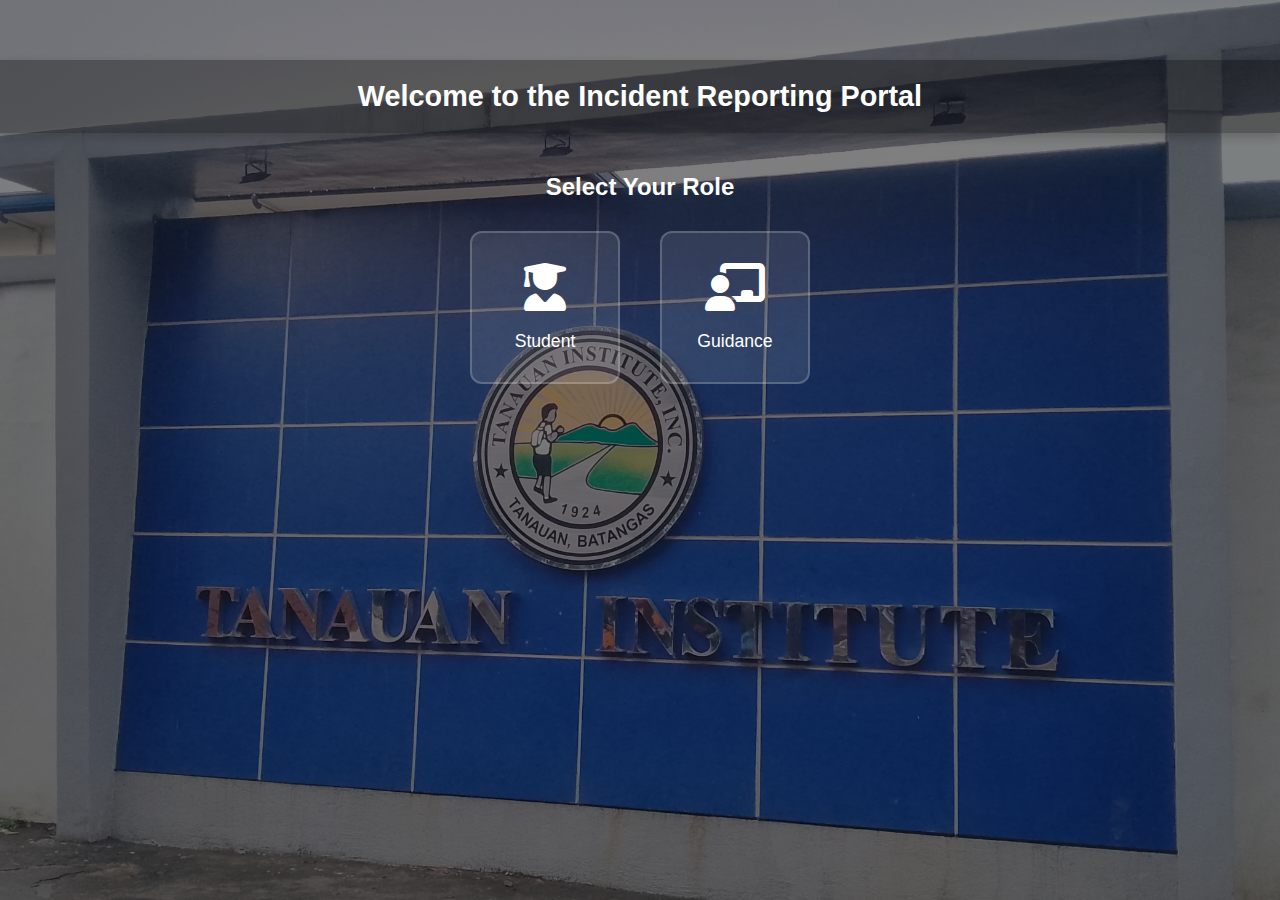
<file: index.html>
<!DOCTYPE html>
<html lang="en">

<head>
  <meta charset="UTF-8">
  <title>Role Selector</title>
  <link rel="stylesheet" href="style.css">
  <link rel="stylesheet" href="https://cdnjs.cloudflare.com/ajax/libs/font-awesome/6.4.0/css/all.min.css">
</head>

<body>
  <header class="topbar">
    <h1>Welcome to the Incident Reporting Portal</h1>
  </header>

  <div class="container">
    <h2>Select Your Role</h2>
    <div class="role-options">
      <!-- Student Role -->
      <div class="role-card" onclick="goToLogin('student')">
        <i class="fas fa-user-graduate fa-3x"></i>
        <p>Student</p>
      </div>
      <div class="role-card" onclick="goToLogin('guidance')">
        <i class="fas fa-chalkboard-teacher fa-3x"></i>
        <p>Guidance</p>
      </div>
    </div>
  </div>

  <script>
    function goToLogin(role) {
      if (role === 'student') {
        
        window.location.href = 'student_login.html';
      } else if (role === 'guidance') {
        window.location.href = 'guidance_login.html';
      }
    }
  </script>
</body>

</html>
</file>
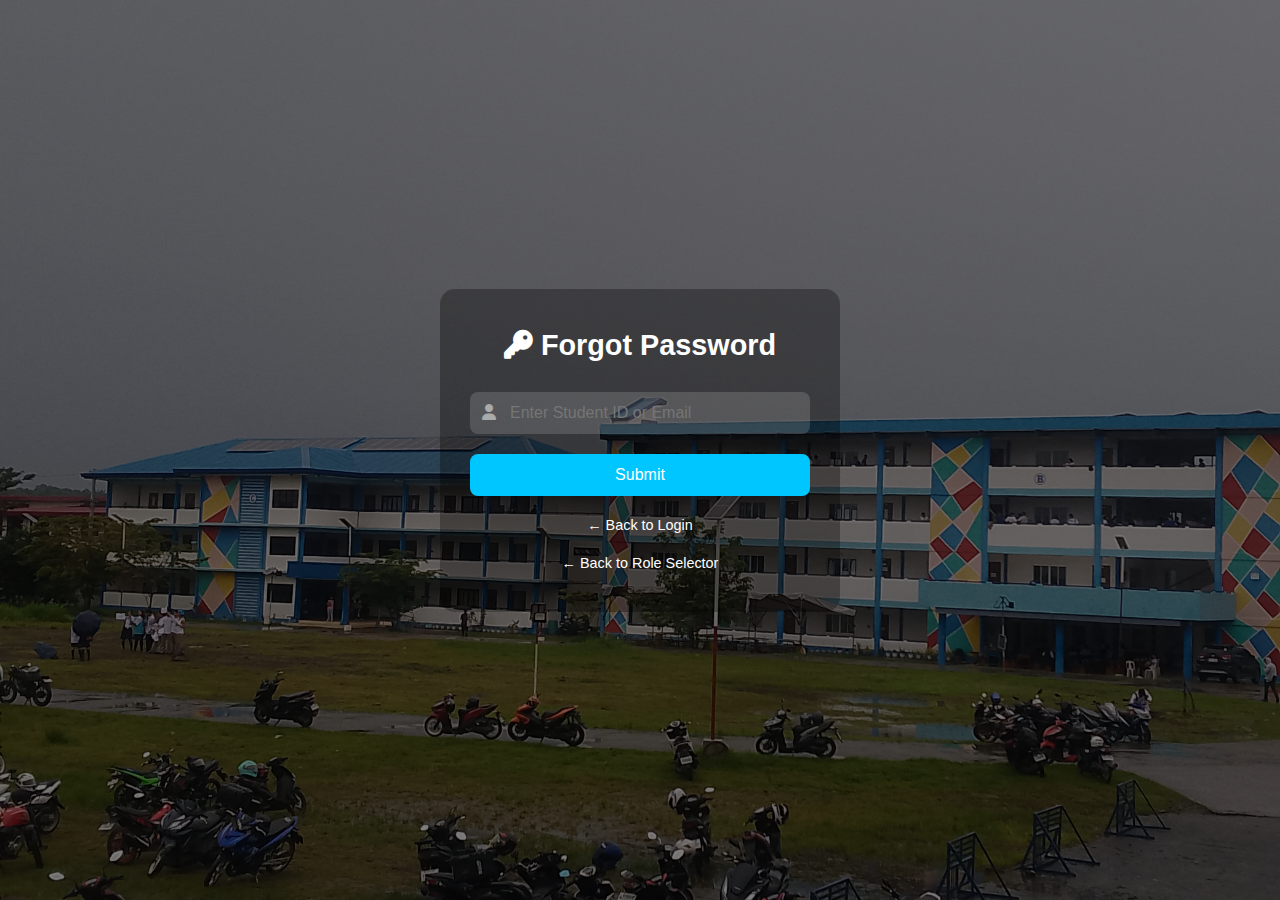
<file: forgot_password.html>
<!DOCTYPE html>
<html lang="en">
<head>
  <meta charset="UTF-8">
  <title>Forgot Password</title>
  <link rel="stylesheet" href="student_login.css">
  <link rel="stylesheet" href="https://cdnjs.cloudflare.com/ajax/libs/font-awesome/6.4.0/css/all.min.css">
  <meta name="viewport" content="width=device-width, initial-scale=1.0">
</head>
<body>
  <div class="login-container">
    <h2><i class="fas fa-key"></i> Forgot Password</h2>
    <form id="resetPasswordForm">
      <div class="input-group">
        <i class="fas fa-user"></i>
        <input type="text" id="studentIdOrEmail" placeholder="Enter Student ID or Email" required />
      </div>
      <button type="submit">Submit</button>
    </form>

    <p class="back-link"><a href="student_login.html">← Back to Login</a></p>
    <p class="back-link"><a href="login.html">← Back to Role Selector</a></p>
  </div>

  <script>
    document.getElementById('resetPasswordForm').addEventListener('submit', function(e) {
      e.preventDefault();

      const studentIdOrEmail = document.getElementById('studentIdOrEmail').value;

      if (studentIdOrEmail) {
        alert('A password reset link has been sent to the email associated with your account.');
        window.location.href = 'student_login.html';
      } else {
        alert('Please enter your Student ID or Email.');
      }
    });
  </script>
</body>
</html>
</file>
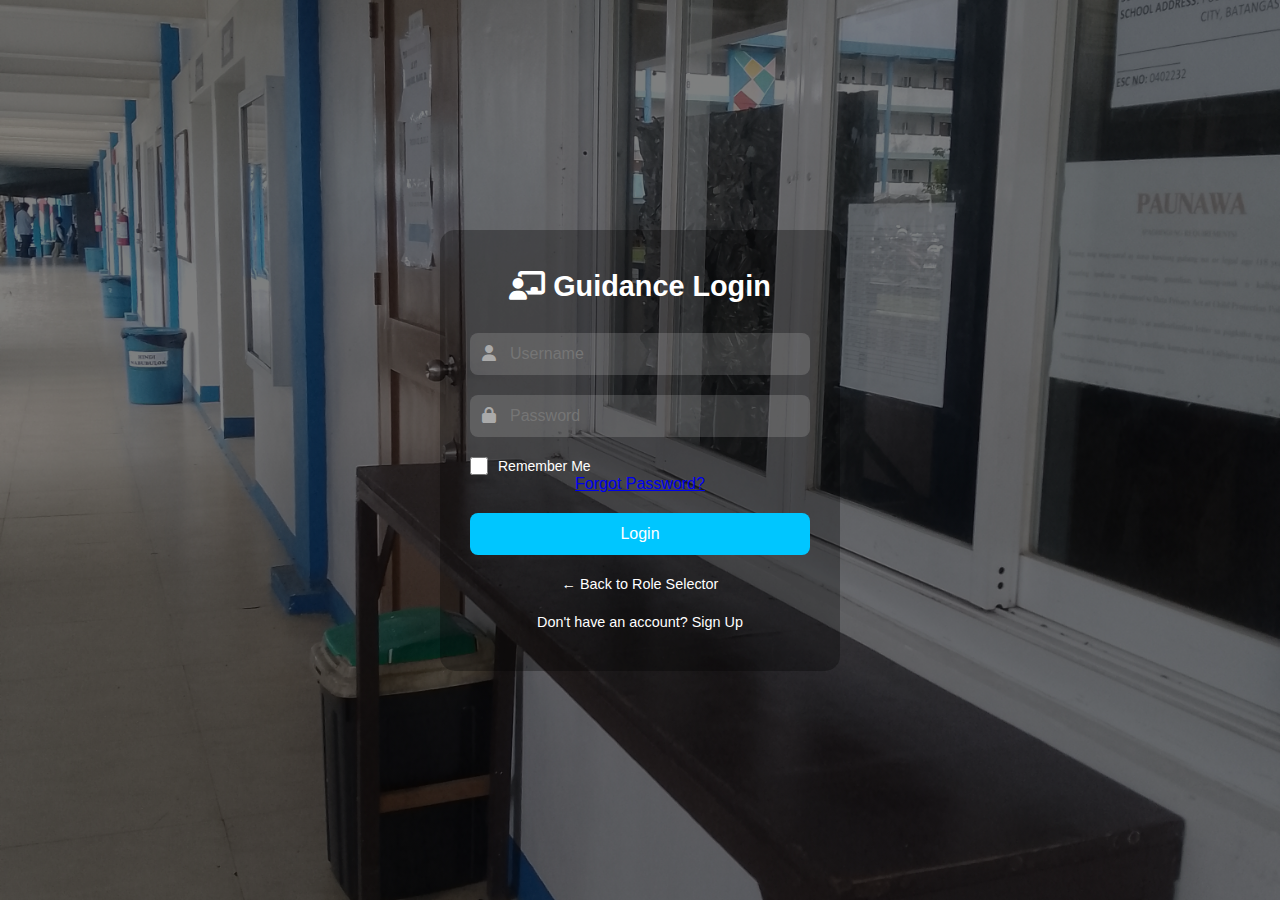
<file: guidance_login.html>
<!DOCTYPE html>
<html lang="en">
<head>
  <meta charset="UTF-8">
  <title>Guidance Login</title>
  <link rel="stylesheet" href="principal_login.css">
  <link rel="stylesheet" href="https://cdnjs.cloudflare.com/ajax/libs/font-awesome/6.4.0/css/all.min.css">
  <meta name="viewport" content="width=device-width, initial-scale=1.0">
</head>
<body>
  <div class="login-container">
    <div class="login-box">
      <h2><i class="fas fa-chalkboard-teacher"></i> Guidance Login</h2>
      <form id="loginForm">
        <div class="input-group">
          <i class="fas fa-user"></i>
          <input type="text" id="username" placeholder="Username">
        </div>
        <div class="input-group">
          <i class="fas fa-lock"></i>
          <input type="password" id="password" placeholder="Password">
        </div>
        <div class="input-group remember-forgot">
        <div class="remember-me">
          <input type="checkbox" id="rememberMe" />
          <label for="rememberMe">Remember Me</label>
        </div>
        <p class="forgot-password-link"><a href="forgot_password.html">Forgot Password?</a></p>
        </div>
        <button type="submit">Login</button>
      </form>
      <p class="back-link"><a href="login.html">← Back to Role Selector</a></p>
      <p class="sign-up-link"><a href="sign_up.html">Don't have an account? Sign Up</a></p>
    </div>
  </div>

  <script>
    document.getElementById('loginForm').addEventListener('submit', function (e) {
      e.preventDefault(); 
      window.location.href = 'principal.html'; 
    });
  </script>
</body>
</html>
</file>
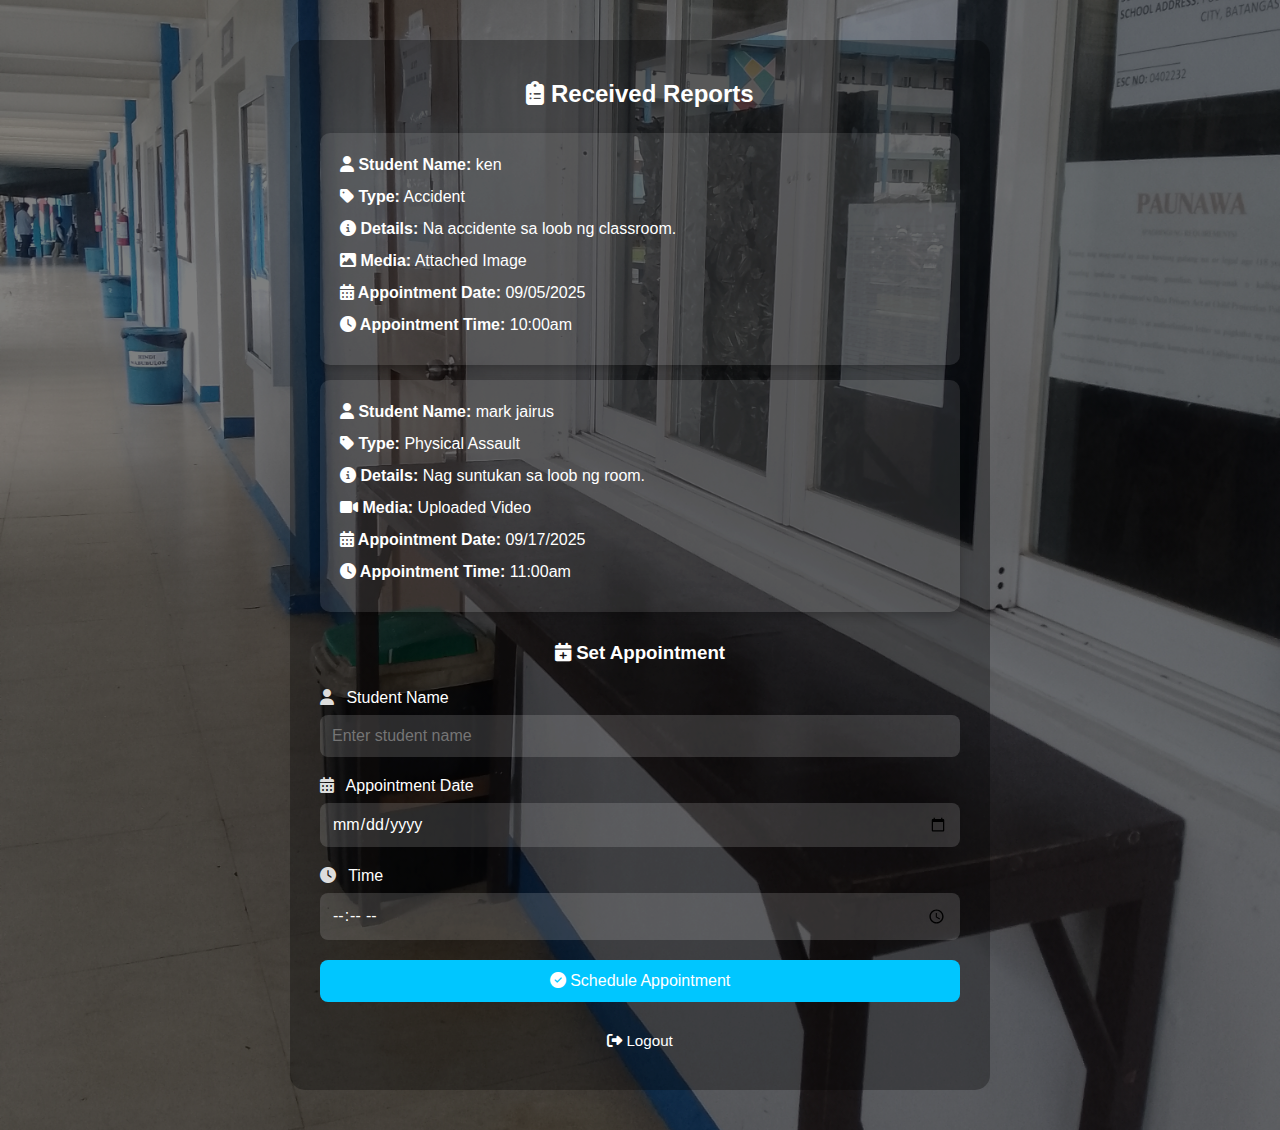
<file: principal.html>
<!DOCTYPE html>
<html lang="en">

<head>
    <meta charset="UTF-8">
    <title>Guidance Dashboard</title>
    <link rel="stylesheet" href="principal.css">
    <link rel="stylesheet" href="https://cdnjs.cloudflare.com/ajax/libs/font-awesome/6.4.0/css/all.min.css">
    <meta name="viewport" content="width=device-width, initial-scale=1.0">
</head>

<body>
    <div class="dashboard-container">
        <h2><i class="fas fa-clipboard-list"></i> Received Reports</h2>
        <div class="report-list">
            <div class="report-card">
                <p><strong><i class="fas fa-user"></i> Student Name:</strong> ken </p>
                <p><strong><i class="fas fa-tag"></i> Type:</strong> Accident</p>
                <p><strong><i class="fas fa-info-circle"></i> Details:</strong> Na accidente sa loob ng classroom.</p>
                <p><strong><i class="fas fa-image"></i> Media:</strong> Attached Image</p>
                <p><strong><i class="fas fa-calendar-alt"></i> Appointment Date:</strong> <span id="appointmentDate1">09/05/2025</span></p>
                <p><strong><i class="fas fa-clock"></i> Appointment Time:</strong> <span id="appointmentTime1">10:00am</span></p>
            </div>
            <div class="report-card">
                <p><strong><i class="fas fa-user"></i> Student Name:</strong> mark jairus </p>
                <p><strong><i class="fas fa-tag"></i> Type:</strong> Physical Assault</p>
                <p><strong><i class="fas fa-info-circle"></i> Details:</strong> Nag suntukan sa loob ng room.</p>
                <p><strong><i class="fas fa-video"></i> Media:</strong> Uploaded Video</p>
                <p><strong><i class="fas fa-calendar-alt"></i> Appointment Date:</strong> <span id="appointmentDate2">09/17/2025</span></p>
                <p><strong><i class="fas fa-clock"></i> Appointment Time:</strong> <span id="appointmentTime2">11:00am</span></p>
            </div>
        </div>

        <h3><i class="fas fa-calendar-plus"></i> Set Appointment</h3>
        <form id="appointmentForm">
            <div class="form-group">
                <label for="student"><i class="fas fa-user"></i> Student Name</label>
                <input type="text" id="student" placeholder="Enter student name" required>
            </div>

            <div class="form-group">
                <label for="date"><i class="fas fa-calendar-alt"></i> Appointment Date</label>
                <input type="date" id="date" required>
            </div>

            <div class="form-group">
                <label for="time"><i class="fas fa-clock"></i> Time</label>
                <input type="time" id="time" required>
            </div>

            <button type="submit"><i class="fas fa-check-circle"></i> Schedule Appointment</button>
        </form>

        <p class="back-link"><a href="index.html"><i class="fas fa-sign-out-alt"></i> Logout</a></p>
    </div>

    <script>
        document.getElementById("appointmentForm").addEventListener("submit", function (e) {
            e.preventDefault();
            const studentName = document.getElementById("student").value;
            const appointmentDate = document.getElementById("date").value;
            const appointmentTime = document.getElementById("time").value;

            // Basic validation
            if (!studentName || !appointmentDate || !appointmentTime) {
                alert("Please fill all fields.");
                return;
            }
            const appointment = {
                studentName,
                appointmentDate,
                appointmentTime
            };
            let appointments = JSON.parse(localStorage.getItem('appointments')) || [];
            appointments.push(appointment);
            localStorage.setItem('appointments', JSON.stringify(appointments));
            alert(`Appointment scheduled for ${studentName} on ${appointmentDate} at ${appointmentTime}`);

            sendEmail(studentName, appointmentDate, appointmentTime);
            this.reset();
        });
        function sendEmail(studentName, appointmentDate, appointmentTime) {
            console.log("Sending email...");
            console.log(`Email sent to Principal and Student:\n\nStudent: ${studentName}\nDate: ${appointmentDate}\nTime: ${appointmentTime}`);
        }
    </script>
</body>

</html>
</file>
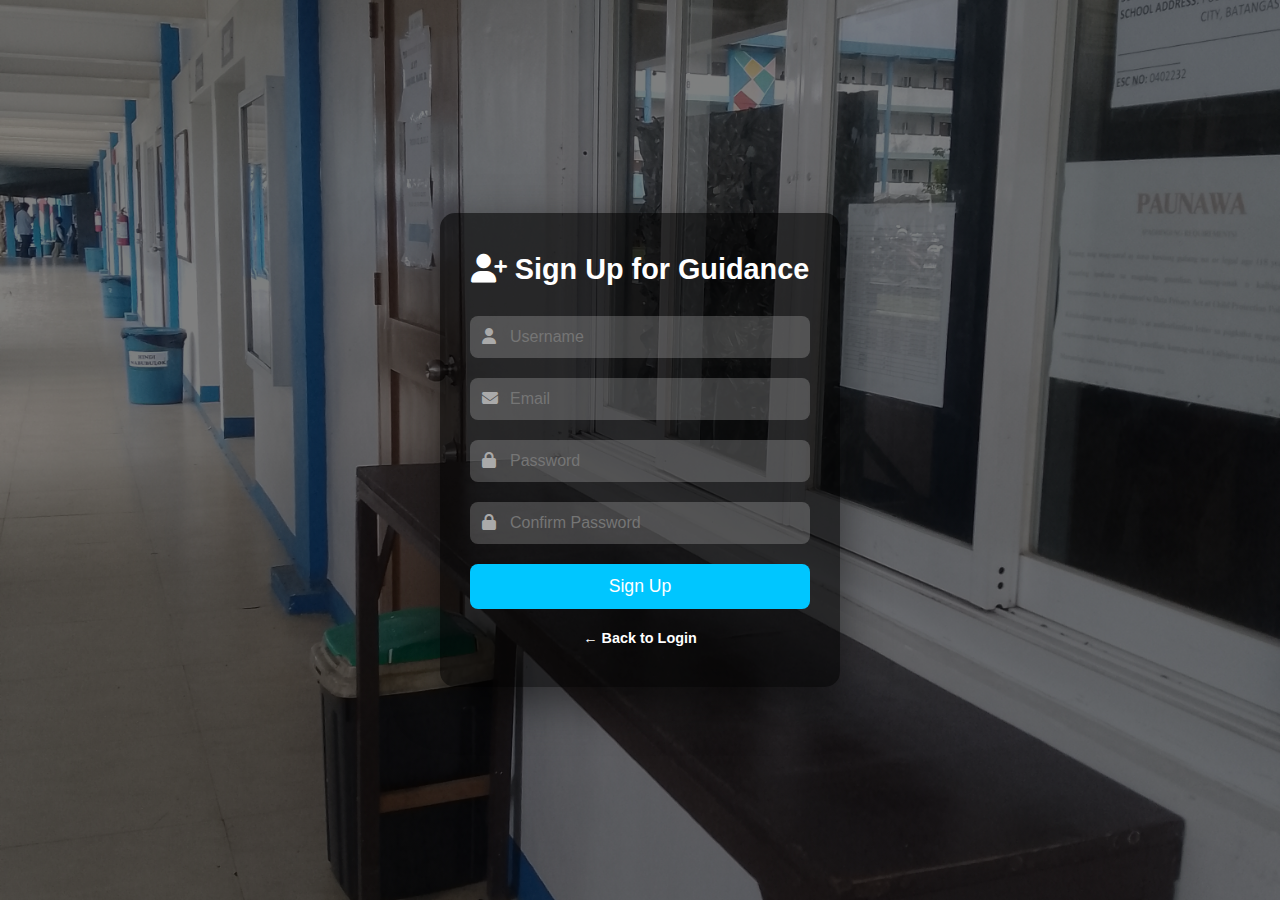
<file: sign_up.html>
<!DOCTYPE html>
<html lang="en">
<head>
  <meta charset="UTF-8">
  <title>Guidance Sign Up</title>
  <link rel="stylesheet" href="sign_up.css">
  <link rel="stylesheet" href="https://cdnjs.cloudflare.com/ajax/libs/font-awesome/6.4.0/css/all.min.css">
  <meta name="viewport" content="width=device-width, initial-scale=1.0">
</head>
<body>
  <div class="signup-container">
    <div class="signup-box">
      <h2><i class="fas fa-user-plus"></i> Sign Up for Guidance</h2>
      <form id="signUpForm">
        <div class="input-group">
          <i class="fas fa-user"></i>
          <input type="text" id="newUsername" placeholder="Username" required>
        </div>
        <div class="input-group">
          <i class="fas fa-envelope"></i>
          <input type="email" id="email" placeholder="Email" required>
        </div>
        <div class="input-group">
          <i class="fas fa-lock"></i>
          <input type="password" id="newPassword" placeholder="Password" required>
        </div>
        <div class="input-group">
          <i class="fas fa-lock"></i>
          <input type="password" id="confirmPassword" placeholder="Confirm Password" required>
        </div>
        <button type="submit">Sign Up</button>
      </form>
      <p class="back-link"><a href="guidance_login.html">← Back to Login</a></p>
    </div>
  </div>

  <script>
    document.getElementById('signUpForm').addEventListener('submit', function(e) {
      e.preventDefault();

      const newPassword = document.getElementById('newPassword').value;
      const confirmPassword = document.getElementById('confirmPassword').value;

      if (newPassword !== confirmPassword) {
        alert('Passwords do not match. Please try again.');
        return;
      }
      alert('Sign Up successful! Redirecting to login...');
      window.location.href = 'guidance_login.html'; 
    });
  </script>
</body>
</html>
</file>
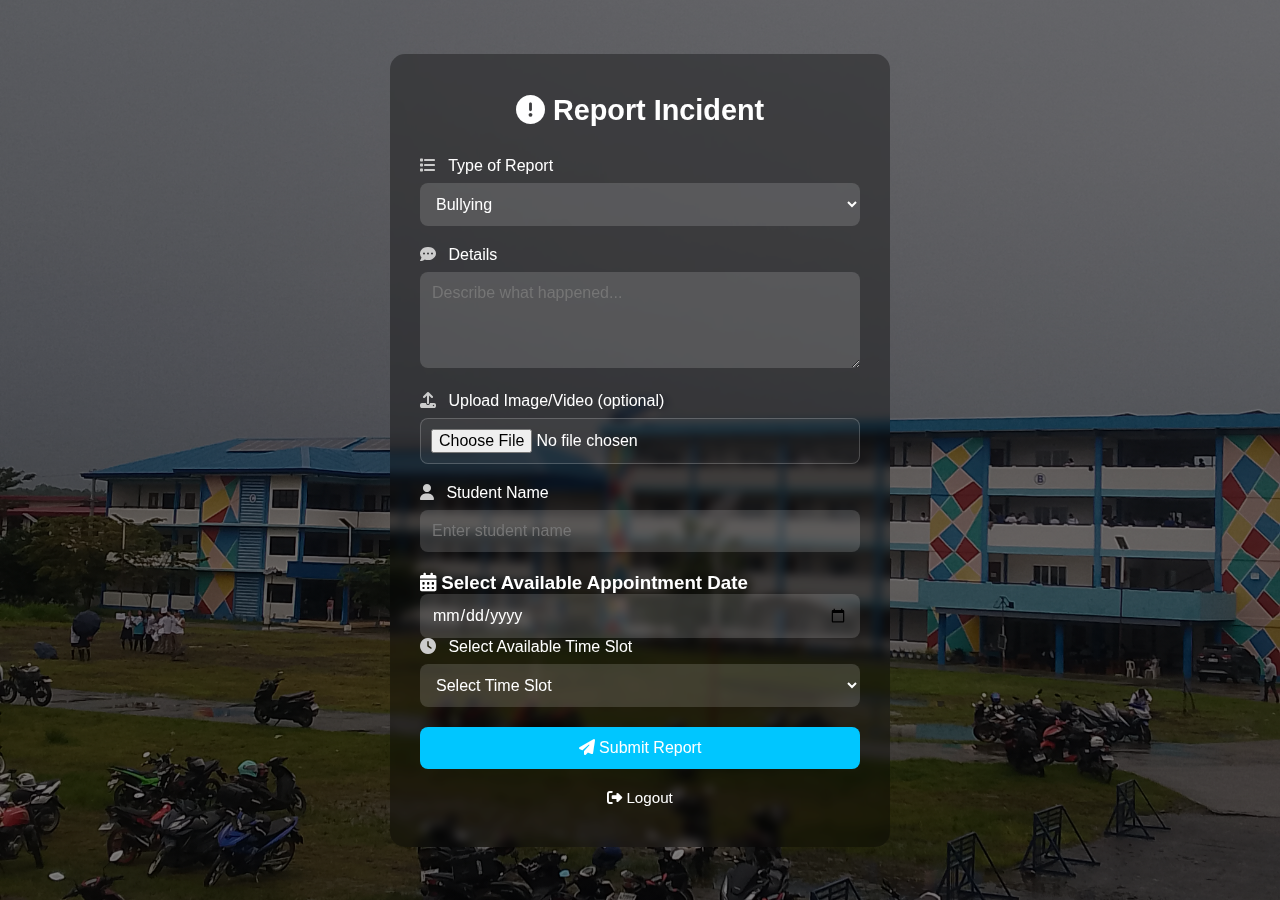
<file: student.html>
<!DOCTYPE html>
<html lang="en">

<head>
    <meta charset="UTF-8">
    <title>Student Report</title>
    <link rel="stylesheet" href="student.css">
    <link rel="stylesheet" href="https://cdnjs.cloudflare.com/ajax/libs/font-awesome/6.4.0/css/all.min.css">
    <meta name="viewport" content="width=device-width, initial-scale=1.0">
</head>

<body>
    <div class="report-container">
        <h2><i class="fas fa-exclamation-circle"></i> Report Incident</h2>

        <!-- Report Form -->
        <form id="reportForm">
            <div class="form-group">
                <label for="type"><i class="fas fa-list"></i> Type of Report</label>
                <select id="type">
                    <option>Bullying</option>
                    <option>Harassment</option>
                    <option>Physical Assault</option>
                    <option>Other</option>
                </select>
            </div>

            <div class="form-group">
                <label for="details"><i class="fas fa-comment-dots"></i> Details</label>
                <textarea id="details" rows="4" placeholder="Describe what happened..."></textarea>
            </div>

            <div class="form-group">
                <label for="media"><i class="fas fa-upload"></i> Upload Image/Video (optional)</label>
                <input type="file" id="media" accept="image/*,video/*">
            </div>
            <div class="form-group">
                <label for="studentName"><i class="fas fa-user"></i> Student Name</label>
                <input type="text" id="studentName" placeholder="Enter student name" required>
            </div>

            <!-- Select Available Appointment Date -->
            <h3><i class="fas fa-calendar-alt"></i> Select Available Appointment Date</h3>
            <div id="calendar">
                <input type="date" id="appointmentDate" required>
            </div>

            <!-- Available Time Slots (dropdown selection) -->
            <div class="form-group">
                <label for="appointmentTime"><i class="fas fa-clock"></i> Select Available Time Slot</label>
                <select id="appointmentTime" required>
                    <option value="">Select Time Slot</option>
                    <option>9:00 AM - 10:00 AM</option>
                    <option>10:00 AM - 11:00 AM</option>
                    <option>11:00 AM - 12:00 PM</option>
                    <option>1:00 PM - 2:00 PM</option>
                    <option>2:00 PM - 3:00 PM</option>
                </select>
            </div>

            <button type="submit"><i class="fas fa-paper-plane"></i> Submit Report</button>
        </form>
        <p class="back-link"><a href="index.html"><i class="fas fa-sign-out-alt"></i> Logout</a></p>
    </div>

    <script>
        document.getElementById("reportForm").addEventListener("submit", function (e) {
            e.preventDefault();

            const studentName = document.getElementById("studentName").value;
            const appointmentDate = document.getElementById("appointmentDate").value;
            const appointmentTime = document.getElementById("appointmentTime").value;
            const reportDetails = document.getElementById("details").value;
            const reportType = document.getElementById("type").value;
            if (!studentName || !appointmentDate || !appointmentTime) {
                alert("Please fill out all required fields.");
                return;
            }
            if (!reportDetails) {
                alert("Please provide details for the report.");
                return;
            }
            const reportData = {
                studentName: studentName,
                reportType: reportType,
                reportDetails: reportDetails,
                appointmentDate: appointmentDate,
                appointmentTime: appointmentTime
            };

            localStorage.setItem("reportData", JSON.stringify(reportData));

            
            window.location.href = "index.html";
        });
    </script>
</body>

</html>
</file>
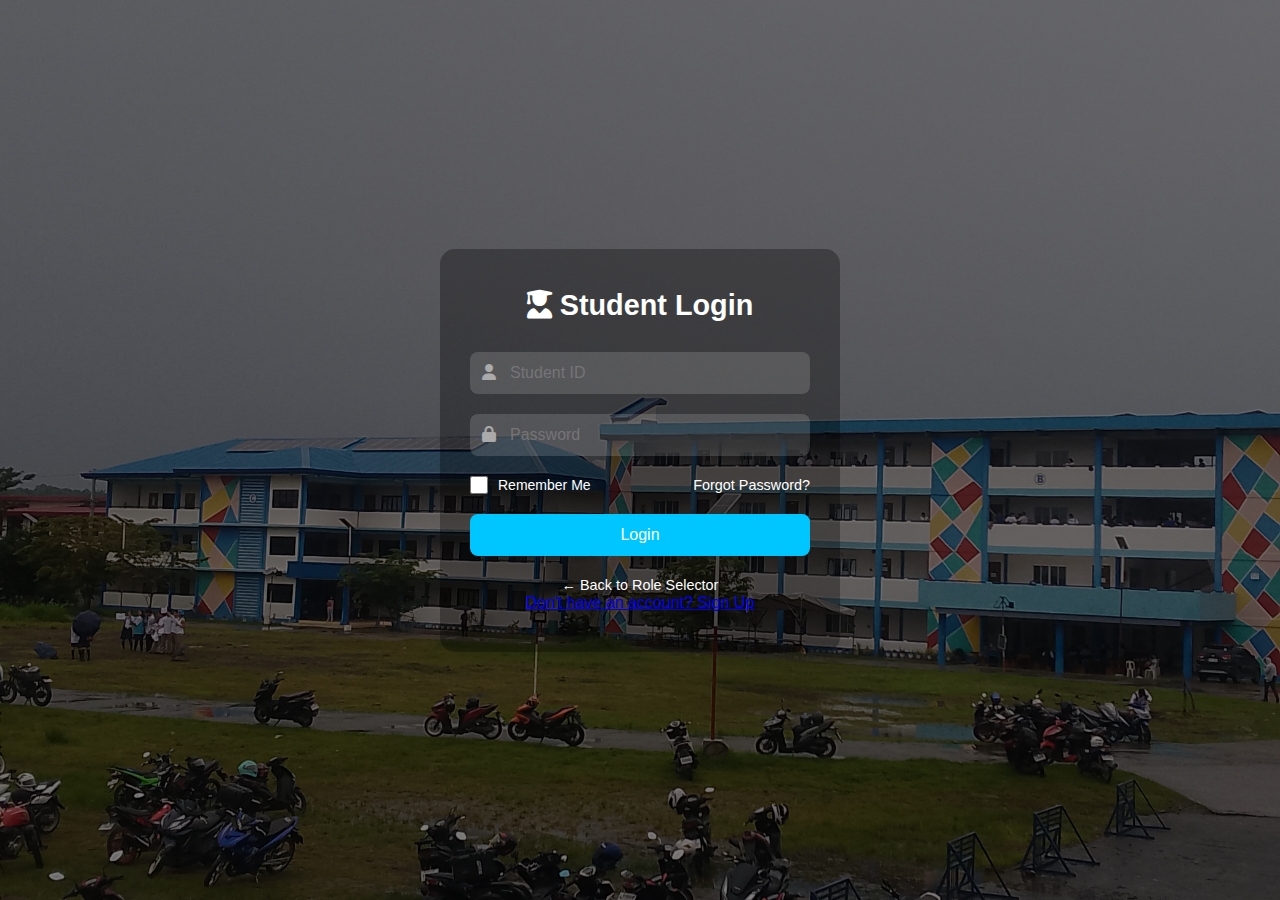
<file: student_login.html>
<!DOCTYPE html>
<html lang="en">
<head>
  <meta charset="UTF-8">
  <title>Student Login</title>
  <link rel="stylesheet" href="student_login.css">
  <link rel="stylesheet" href="https://cdnjs.cloudflare.com/ajax/libs/font-awesome/6.4.0/css/all.min.css">
  <meta name="viewport" content="width=device-width, initial-scale=1.0">
</head>
<body>
  <div class="login-container">
    <h2><i class="fas fa-user-graduate"></i> Student Login</h2>
    <form id="loginForm">
      <div class="input-group">
        <i class="fas fa-user"></i>
        <input type="text" id="username" placeholder="Student ID">
      </div>
      <div class="input-group">
        <i class="fas fa-lock"></i>
        <input type="password" id="password" placeholder="Password">
      </div>
      <div class="input-group remember-forgot">
        <div class="remember-me">
          <input type="checkbox" id="rememberMe" />
          <label for="rememberMe">Remember Me</label>
        </div>
        <p class="forgot-password-link"><a href="forgot_password.html">Forgot Password?</a></p>
      </div>
      <button type="submit">Login</button>
    </form>
    <p class="back-link"><a href="login.html">← Back to Role Selector</a></p>

    <p class="sign-up-link"><a href="sign_up.html">Don't have an account? Sign Up</a></p>
  </div>

  <script>
    document.getElementById('loginForm').addEventListener('submit', function(e) {
      e.preventDefault(); 
      window.location.href = 'student.html';
    });
  </script>
</body>
</html>
</file>
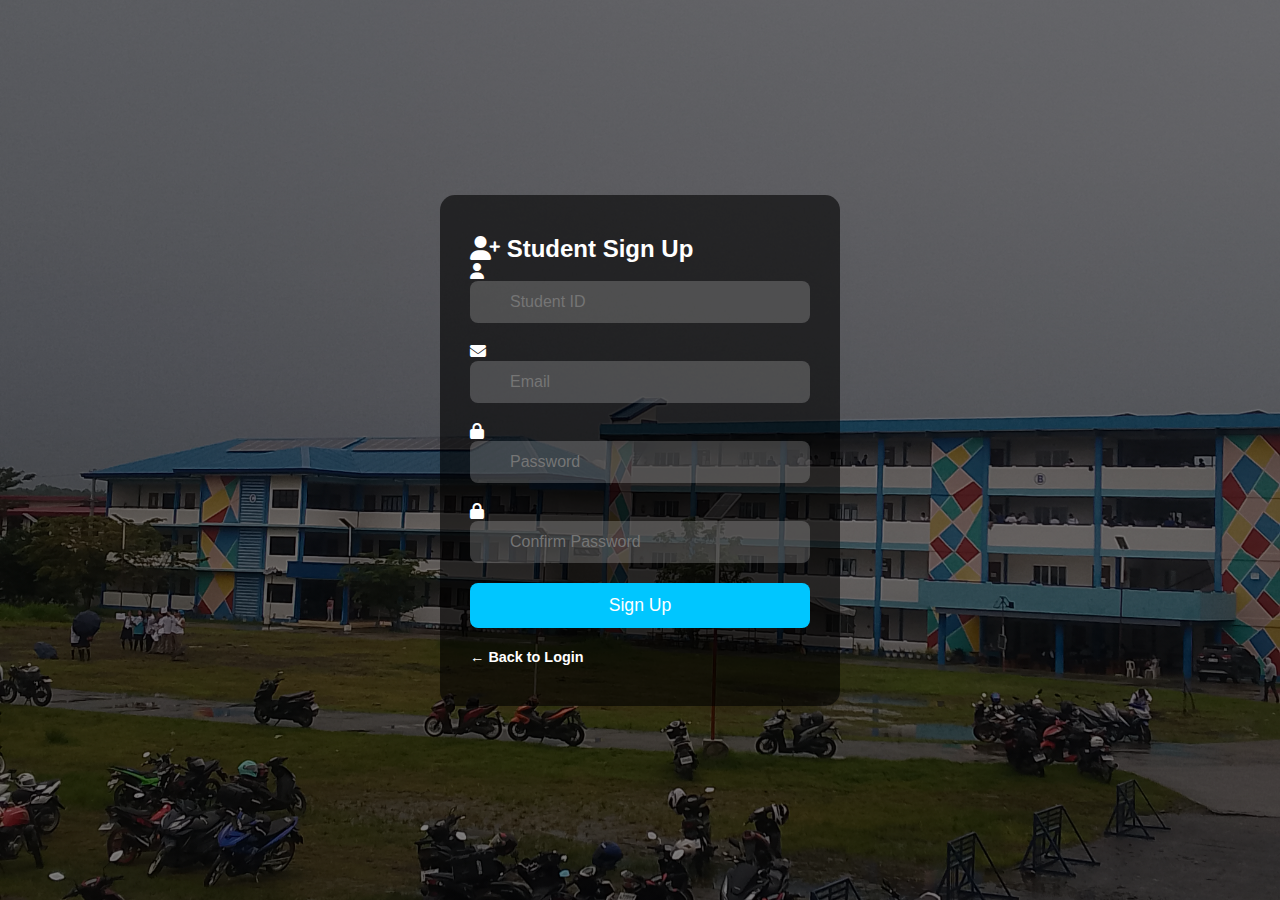
<file: student_sign_up.html>
<!DOCTYPE html>
<html lang="en">
<head>
  <meta charset="UTF-8">
  <title>Student Sign Up</title>
  <link rel="stylesheet" href="student_sign_up.css">
  <link rel="stylesheet" href="https://cdnjs.cloudflare.com/ajax/libs/font-awesome/6.4.0/css/all.min.css">
  <meta name="viewport" content="width=device-width, initial-scale=1.0">
</head>
<body>
  <div class="signup-container">
    <h2><i class="fas fa-user-plus"></i> Student Sign Up</h2>
    <form id="signUpForm">
      <div class="input-group">
        <i class="fas fa-user"></i>
        <input type="text" id="newUsername" placeholder="Student ID" required>
      </div>
      <div class="input-group">
        <i class="fas fa-envelope"></i>
        <input type="email" id="email" placeholder="Email" required>
      </div>
      <div class="input-group">
        <i class="fas fa-lock"></i>
        <input type="password" id="newPassword" placeholder="Password" required>
      </div>
      <div class="input-group">
        <i class="fas fa-lock"></i>
        <input type="password" id="confirmPassword" placeholder="Confirm Password" required>
      </div>
      <button type="submit">Sign Up</button>
    </form>
    <p class="back-link"><a href="student_login.html">← Back to Login</a></p>
  </div>

  <script>
    document.getElementById('signUpForm').addEventListener('submit', function(e) {
      e.preventDefault(); // Prevent actual form submission

      const newPassword = document.getElementById('newPassword').value;
      const confirmPassword = document.getElementById('confirmPassword').value;

      // Check if passwords match
      if (newPassword !== confirmPassword) {
        alert('Passwords do not match. Please try again.');
        return;
      }

      // Simulate successful registration (In a real-world scenario, you'd send this to the server)
      alert('Sign Up successful! Redirecting to login...');
      window.location.href = 'student_login.html'; 
    });
  </script>
</body>
</html>
</file>
<file: style.css>
* {
  box-sizing: border-box;
  margin: 0;
  padding: 0;
  font-family: 'Segoe UI', Tahoma, Geneva, Verdana, sans-serif;
}

body {
  background: linear-gradient(rgba(0, 0, 0, 0.5), rgba(0, 0, 0, 0.5)),
url('TI.jpg') no-repeat center center / cover fixed;
  min-height: 100vh;
  display: flex;
  flex-direction: column;
  align-items: center;
  justify-content: flex-start;
  padding-top: 60px;
  color: #fff;
}

.topbar {
  background-color: rgba(0, 0, 0, 0.3);
  padding: 20px 0;
  width: 100%;
  text-align: center;
  box-shadow: 0 4px 10px rgba(0, 0, 0, 0.2);
}

.topbar h1 {
  font-size: 1.8rem;
  color: #fff;
}

.container {
  text-align: center;
  margin-top: 40px;
}

.container h2 {
  margin-bottom: 30px;
  font-size: 1.5rem;
}

.role-options {
  display: flex;
  justify-content: center;
  gap: 40px;
  flex-wrap: wrap;
}

.role-card {
  background-color: rgba(255, 255, 255, 0.1);
  border: 2px solid rgba(255, 255, 255, 0.2);
  border-radius: 12px;
  padding: 30px 20px;
  width: 150px;
  cursor: pointer;
  transition: transform 0.3s ease, box-shadow 0.3s ease, background-color 0.3s ease;
  text-align: center;
  color: #fff;
}

.role-card:hover {
  transform: translateY(-10px);
  background-color: rgba(255, 255, 255, 0.15);
}

.role-card i {
  margin-bottom: 10px;
  transition: transform 0.3s ease;
}

.role-card:hover i {
  transform: scale(1.2);
}

.role-card p {
  font-size: 1.1rem;
  margin-top: 10px;
}
</file>
<file: student_login.css>
* {
  box-sizing: border-box;
  margin: 0;
  padding: 0;
  font-family: 'Segoe UI', Tahoma, Geneva, Verdana, sans-serif;
}

body {
  background: linear-gradient(rgba(0, 0, 0, 0.5), rgba(0, 0, 0, 0.5)),
url('student.jpg') no-repeat center center / cover fixed;
  height: 100vh;
  display: flex;
  justify-content: center;
  align-items: center;
  color: #fff;
}

.login-container {
  background-color: rgba(0, 0, 0, 0.3);
  padding: 40px 30px;
  border-radius: 15px;
  width: 100%;
  max-width: 400px;
  text-align: center;
}

.login-container h2 {
  margin-bottom: 30px;
  font-size: 1.8rem;
  color: #fff;
}

.input-group {
  position: relative;
  margin-bottom: 20px;
}

.input-group i {
  position: absolute;
  top: 12px;
  left: 12px;
  color: #aaa;
}

.input-group input {
  width: 100%;
  padding: 12px 12px 12px 40px;
  border: none;
  border-radius: 8px;
  background-color: rgba(255, 255, 255, 0.15);
  color: #fff;
  font-size: 1rem;
  transition: background-color 0.3s, box-shadow 0.3s;
}

.input-group input:focus {
  outline: none;
  background-color: rgba(255, 255, 255, 0.25);
  box-shadow: 0 0 5px #fff;
}

button[type="submit"] {
  width: 100%;
  padding: 12px;
  border: none;
  background-color: #00c6ff;
  color: #fff;
  font-size: 1rem;
  border-radius: 8px;
  cursor: pointer;
  transition: background-color 0.3s ease;
}

button[type="submit"]:hover {
  background-color: #0072ff;
}

.remember-forgot {
  display: flex;
  justify-content: space-between;
  align-items: center;
  margin-bottom: 20px;
}

.remember-me {
  display: flex;
  align-items: center;
}

.remember-me input {
  width: 18px;
  height: 18px;
  margin-right: 8px;
}

.remember-me label {
  font-size: 14px;
  color: #fff;
  cursor: pointer;
}

.forgot-password-link {
  font-size: 0.9rem;
}

.forgot-password-link a {
  color: #fff;
  text-decoration: none;
  transition: text-decoration 0.3s;
}

.forgot-password-link a:hover {
  text-decoration: underline;
}

.remember-me {
  display: flex;
  align-items: center;
  justify-content: flex-start;
}

.remember-me input {
  width: 18px;
  height: 18px;
  margin-right: 10px;
}

.remember-me label {
  font-size: 14px;
  color: #fff;
  transition: color 0.3s ease;
}

.remember-me input:checked + label {
  color: #00c6ff;
}

.back-link {
  margin-top: 20px;
}

.back-link a {
  color: #fff;
  text-decoration: none;
  font-size: 0.9rem;
}

.back-link a:hover {
  text-decoration: underline;
}
</file>
<file: principal_login.css>
* {
  box-sizing: border-box;
  margin: 0;
  padding: 0;
  font-family: 'Segoe UI', Tahoma, Geneva, Verdana, sans-serif;
}

body {
  background: linear-gradient(rgba(0, 0, 0, 0.5), rgba(0, 0, 0, 0.5)), 
    url('guidance.jpg') no-repeat center center / cover fixed;
  height: 100vh;
  display: flex;
  justify-content: center;
  align-items: center;
  color: #fff;
}

.login-container {
  background-color: rgba(0, 0, 0, 0.3);
  padding: 40px 30px;
  border-radius: 15px;
  
  width: 100%;
  max-width: 400px;
  text-align: center;
}

.login-container h2 {
  margin-bottom: 30px;
  font-size: 1.8rem;
  color: #fff;
}

.input-group {
  position: relative;
  margin-bottom: 20px;
}

.input-group i {
  position: absolute;
  top: 12px;
  left: 12px;
  color: #aaa;
}

.input-group input {
  width: 100%;
  padding: 12px 12px 12px 40px;
  border: none;
  border-radius: 8px;
  background-color: rgba(255, 255, 255, 0.15);
  color: #fff;
  font-size: 1rem;
  transition: background-color 0.3s, box-shadow 0.3s;
}

.input-group input:focus {
  outline: none;
  background-color: rgba(255, 255, 255, 0.25);
  box-shadow: 0 0 5px #fff;
}

button[type="submit"] {
  width: 100%;
  padding: 12px;
  border: none;
  background-color: #00c6ff;
  color: #fff;
  font-size: 1rem;
  border-radius: 8px;
  cursor: pointer;
  transition: background-color 0.3s ease;
}

button[type="submit"]:hover {
  background-color: #0072ff;
}

.remember-me {
  display: flex;
  align-items: center;
  justify-content: flex-start;
}

.remember-me input {
  width: 18px;
  height: 18px;
  margin-right: 10px;
}

.remember-me label {
  font-size: 14px;
  color: #fff;
  transition: color 0.3s ease;
}

.remember-me input:checked + label {
  color: #00c6ff;
}

.sign-up-link {
  margin-top: 20px;
}

.sign-up-link a {
  color: #fff;
  text-decoration: none;
  font-size: 0.9rem;
}

.sign-up-link a:hover {
  text-decoration: underline;
}

.back-link {
  margin-top: 20px;
}

.back-link a {
  color: #fff;
  text-decoration: none;
  font-size: 0.9rem;
}

.back-link a:hover {
  text-decoration: underline;
}
</file>
<file: principal.css>
* {
  box-sizing: border-box;
  margin: 0;
  padding: 0;
  font-family: 'Segoe UI', Tahoma, Geneva, Verdana, sans-serif;
}

body {
  background: linear-gradient(rgba(0, 0, 0, 0.5), rgba(0, 0, 0, 0.5)),
url('guidance.jpg') no-repeat center center / cover fixed;
  min-height: 100vh;
  display: flex;
  justify-content: center;
  align-items: flex-start;
  padding: 40px 15px;
  color: #fff;
}

.dashboard-container {
  background-color: rgba(0, 0, 0, 0.3);
  padding: 40px 30px;
  border-radius: 15px;
  width: 100%;
  max-width: 700px;
}

.dashboard-container h2,
.dashboard-container h3 {
  text-align: center;
  margin-bottom: 25px;
}

.report-list {
  margin-bottom: 30px;
}

.report-card {
  background-color: rgba(255, 255, 255, 0.1);
  padding: 20px;
  border-radius: 10px;
  margin-bottom: 15px;
  box-shadow: 0 4px 10px rgba(0, 0, 0, 0.2);
  transition: transform 0.2s ease;
}

.report-card:hover {
  transform: scale(1.02);
}

form {
  margin-top: 10px;
}

.form-group {
  margin-bottom: 20px;
}

.form-group label {
  display: block;
  margin-bottom: 8px;
  font-weight: 500;
}

.form-group label i {
  margin-right: 8px;
  color: #ddd;
}

.form-group input {
  width: 100%;
  padding: 12px;
  border: none;
  border-radius: 8px;
  background-color: rgba(255, 255, 255, 0.15);
  color: #fff;
  font-size: 1rem;
  transition: background-color 0.3s ease, box-shadow 0.3s ease;
}

.form-group input:focus {
  outline: none;
  background-color: rgba(255, 255, 255, 0.25);
  box-shadow: 0 0 5px #fff;
}

button[type="submit"] {
  width: 100%;
  padding: 12px;
  border: none;
  background-color: #00c6ff;
  color: #fff;
  font-size: 1rem;
  border-radius: 8px;
  cursor: pointer;
  transition: background-color 0.3s ease;
}

button[type="submit"]:hover {
  background-color: #0072ff;
}

.back-link {
  text-align: center;
  margin-top: 30px;
}

.back-link a {
  color: #fff;
  text-decoration: none;
  font-size: 0.95rem;
}

.back-link a:hover {
  text-decoration: underline;
}
.report-card p {
  margin-bottom: 8px;
  line-height: 1.5;
}
</file>
<file: sign_up.css>
* {
  box-sizing: border-box;
  margin: 0;
  padding: 0;
  font-family: 'Segoe UI', Tahoma, Geneva, Verdana, sans-serif;
}

body {
  background: linear-gradient(rgba(0, 0, 0, 0.5), rgba(0, 0, 0, 0.5)),
url('guidance.jpg') no-repeat center center / cover fixed;
  height: 100vh;
  display: flex;
  justify-content: center;
  align-items: center;
  color: #fff;
}

.signup-container {
  background-color: rgba(0, 0, 0, 0.6);
  padding: 40px 30px;
  border-radius: 15px;
  box-shadow: 0 15px 45px rgba(0, 0, 0, 0.5);
  width: 100%;
  max-width: 400px;
}

.signup-box {
  text-align: center;
}

.signup-box h2 {
  margin-bottom: 30px;
  font-size: 1.8rem;
  color: #fff;
  font-weight: 600;
}

/* Input Group */
.input-group {
  position: relative;
  margin-bottom: 20px;
}

.input-group i {
  position: absolute;
  top: 12px;
  left: 12px;
  color: #aaa;
}

.input-group input {
  width: 100%;
  padding: 12px 12px 12px 40px;
  border: none;
  border-radius: 8px;
  background-color: rgba(255, 255, 255, 0.2);
  color: #fff;
  font-size: 1rem;
  transition: background-color 0.3s, box-shadow 0.3s;
}

.input-group input:focus {
  outline: none;
  background-color: rgba(255, 255, 255, 0.3);
  box-shadow: 0 0 5px #fff;
}

button[type="submit"] {
  width: 100%;
  padding: 12px;
  border: none;
  background-color: #00c6ff;
  color: #fff;
  font-size: 1.1rem;
  border-radius: 8px;
  cursor: pointer;
  transition: background-color 0.3s ease;
}

button[type="submit"]:hover {
  background-color: #0072ff;
}

.back-link {
  margin-top: 20px;
}

.back-link a {
  color: #fff;
  text-decoration: none;
  font-size: 0.9rem;
  font-weight: 600;
}

.back-link a:hover {
  text-decoration: underline;
}

.sign-up-link {
  margin-top: 20px;
  font-size: 0.9rem;
}

.sign-up-link a {
  color: #fff;
  text-decoration: none;
}

.sign-up-link a:hover {
  text-decoration: underline;
}
</file>
<file: student.css>
* {
  box-sizing: border-box;
  margin: 0;
  padding: 0;
  font-family: 'Segoe UI', Tahoma, Geneva, Verdana, sans-serif;
}

/* Background */
body {
  background: linear-gradient(rgba(0, 0, 0, 0.5), rgba(0, 0, 0, 0.5)),
    url('student.jpg') no-repeat center center / cover fixed;
  min-height: 100vh;
  display: flex;
  justify-content: center;
  align-items: center;
  color: #fff;
  padding: 40px 15px;
}

/* Container */
.report-container {
  background-color: rgba(0, 0, 0, 0.35);
  padding: 40px 30px;
  border-radius: 15px;
  width: 100%;
  max-width: 500px;
  text-align: left;
  backdrop-filter: blur(5px);
}

.report-container h2 {
  text-align: center;
  margin-bottom: 30px;
  font-size: 1.8rem;
}

/* Form Fields */
.form-group {
  margin-bottom: 20px;
  position: relative;
}

.form-group label {
  display: block;
  margin-bottom: 8px;
  font-weight: 500;
}

.form-group label i {
  margin-right: 8px;
  color: #ccc;
}

.form-group select,
.form-group textarea,
.form-group input[type="file"],
.form-group input[type="text"],
input[type="date"] {
  width: 100%;
  padding: 12px;
  border: none;
  border-radius: 8px;
  background-color: rgba(255, 255, 255, 0.15);
  color: #fff;
  font-size: 1rem;
  transition: background-color 0.3s ease, box-shadow 0.3s ease;
}

.form-group select:focus,
.form-group textarea:focus,
.form-group input:focus {
  outline: none;
  background-color: rgba(255, 255, 255, 0.25);
  box-shadow: 0 0 5px #00c6ff;
}

.form-group input[type="file"] {
  padding: 10px;
  background-color: rgba(255, 255, 255, 0.05);
  border: 1px solid rgba(255, 255, 255, 0.2);
}

/* Type of Report (Cards) */
.report-types {
  display: grid;
  grid-template-columns: repeat(2, 1fr);
  gap: 10px;
  margin-bottom: 15px;
}

.report-option {
  border: 2px solid rgba(255, 255, 255, 0.3);
  border-radius: 10px;
  text-align: center;
  padding: 15px 10px;
  cursor: pointer;
  transition: 0.3s;
  background-color: rgba(255, 255, 255, 0.1);
}

.report-option:hover {
  background-color: rgba(255, 255, 255, 0.2);
  transform: scale(1.03);
}

.report-option.active {
  background-color: #00c6ff;
  border-color: #00c6ff;
  color: #000;
  box-shadow: 0 0 10px rgba(0, 198, 255, 0.5);
}

.report-option i {
  font-size: 25px;
  margin-bottom: 5px;
}

.report-option p {
  margin: 0;
  font-weight: 600;
}

/* Submit Button */
button[type="submit"] {
  width: 100%;
  padding: 12px;
  border: none;
  background-color: #00c6ff;
  color: #fff;
  font-size: 1rem;
  border-radius: 8px;
  cursor: pointer;
  transition: background-color 0.3s ease, transform 0.3s ease;
}

button[type="submit"]:hover {
  background-color: #0072ff;
  transform: scale(1.02);
}

/* Back Link */
.back-link {
  text-align: center;
  margin-top: 20px;
}

.back-link a {
  color: #fff;
  text-decoration: none;
  font-size: 0.95rem;
}

.back-link a:hover {
  text-decoration: underline;
}
</file>
<file: student_sign_up.css>
/* General Reset */
* {
  box-sizing: border-box;
  margin: 0;
  padding: 0;
  font-family: 'Segoe UI', Tahoma, Geneva, Verdana, sans-serif;
}

/* Background */
body {
  background: linear-gradient(rgba(0, 0, 0, 0.5), rgba(0, 0, 0, 0.5)),
url('student.jpg') no-repeat center center / cover fixed;
  height: 100vh;
  display: flex;
  justify-content: center;
  align-items: center;
  color: #fff;
}

/* Sign-up Container */
.signup-container {
  background-color: rgba(0, 0, 0, 0.6);
  padding: 40px 30px;
  border-radius: 15px;
  width: 100%;
  max-width: 400px;
}

/* Sign-up Box */
.signup-box {
  text-align: center;
}

/* Heading */
.signup-box h2 {
  margin-bottom: 30px;
  font-size: 1.8rem;
  color: #fff;
  font-weight: 600;
}

/* Input Group */
.input-group {
  position: relative;
  margin-bottom: 20px;
}

/* Input Fields */
.input-group input {
  width: 100%;
  padding: 12px 12px 12px 40px;
  border: none;
  border-radius: 8px;
  background-color: rgba(255, 255, 255, 0.2);
  color: #fff;
  font-size: 1rem;
  transition: background-color 0.3s, box-shadow 0.3s;
}

.input-group input:focus {
  outline: none;
  background-color: rgba(255, 255, 255, 0.3);
  box-shadow: 0 0 5px #fff;
}

/* Button */
button[type="submit"] {
  width: 100%;
  padding: 12px;
  border: none;
  background-color: #00c6ff;
  color: #fff;
  font-size: 1.1rem;
  border-radius: 8px;
  cursor: pointer;
  transition: background-color 0.3s ease;
}

button[type="submit"]:hover {
  background-color: #0072ff;
}

/* Back Link */
.back-link {
  margin-top: 20px;
}

.back-link a {
  color: #fff;
  text-decoration: none;
  font-size: 0.9rem;
  font-weight: 600;
}

.back-link a:hover {
  text-decoration: underline;
}

/* Sign-Up Link */
.signup-link {
  margin-top: 20px;
  font-size: 0.9rem;
}

.signup-link a {
  color: #fff;
  text-decoration: none;
}

.signup-link a:hover {
  text-decoration: underline;
}
</file>
